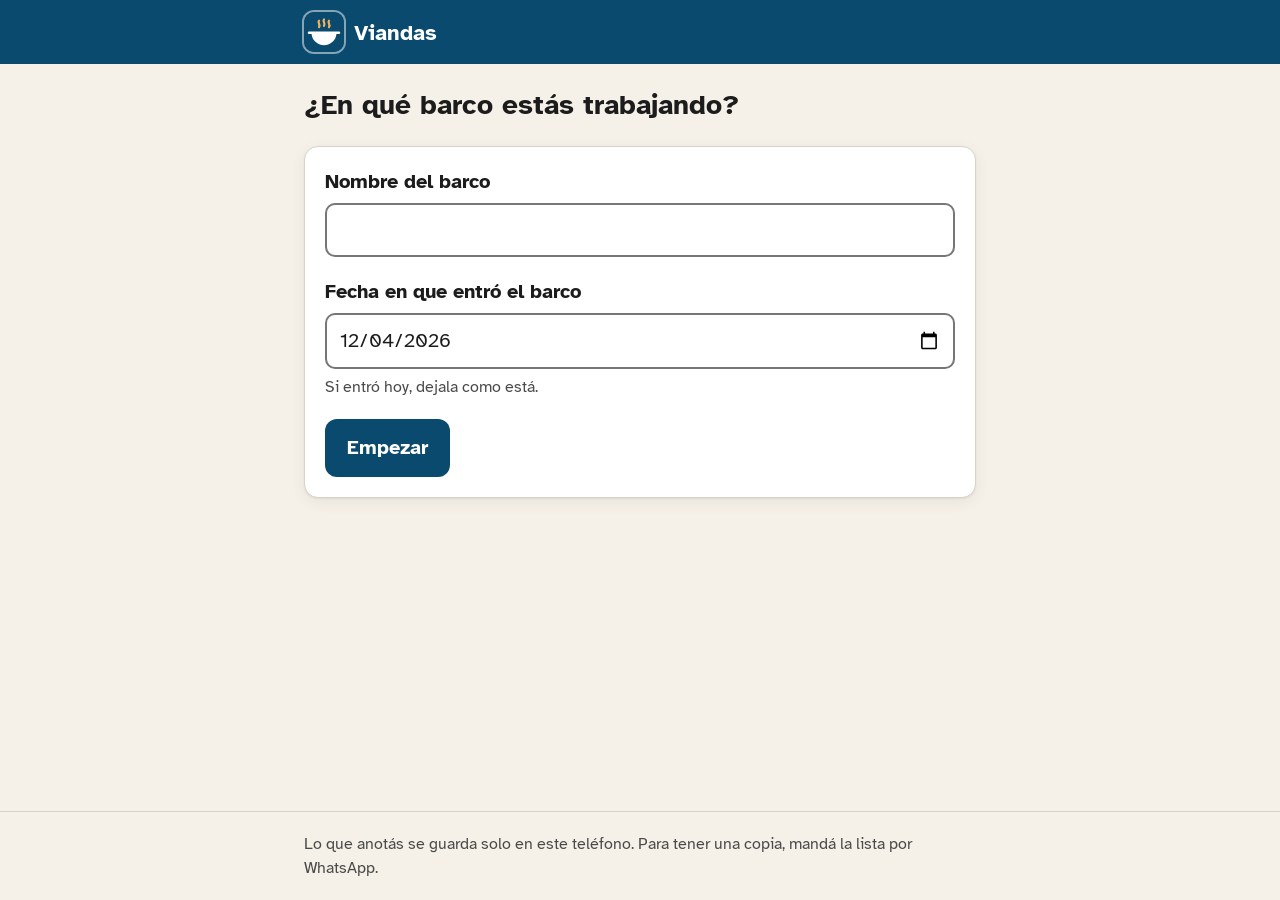
<file: index.html>
<!doctype html>
<html lang="es">
<head>
  <meta charset="utf-8">
  <meta name="viewport" content="width=device-width, initial-scale=1">
  <meta http-equiv="Content-Security-Policy" content="default-src 'self'; img-src 'self' data:; style-src 'self'; font-src 'self'; script-src 'self'; connect-src 'self'; manifest-src 'self'; worker-src 'self'; base-uri 'self'; form-action 'self'; object-src 'none'">
  <meta name="referrer" content="strict-origin-when-cross-origin">
  <title>Viandas: anotá las viandas de cada barco</title>
  <meta name="description" content="Anotá día por día las viandas de almuerzo y cena que entregás en el apartamento y en el puerto, con la hora y el menú, y obtené la lista total del barco.">
  <meta name="author" content="Nahuel Posse">
  <meta name="theme-color" content="#0b4a6f">
  <link rel="canonical" href="https://nahux-controlz.github.io/viandas/">
  <link rel="icon" href="img/icono.svg" type="image/svg+xml">
  <link rel="apple-touch-icon" href="img/apple-touch-icon.png">
  <link rel="manifest" href="manifest.webmanifest">
  <meta name="apple-mobile-web-app-title" content="Viandas">
  <link rel="preload" href="fonts/atkinson-hyperlegible-latin-400-normal.woff2" as="font" type="font/woff2" crossorigin>
  <link rel="preload" href="fonts/atkinson-hyperlegible-latin-700-normal.woff2" as="font" type="font/woff2" crossorigin>
  <link rel="stylesheet" href="css/app.css">
  <script type="module" src="js/app.js"></script>
</head>
<body>
  <a class="salto" href="#principal">Saltar al contenido</a>

  <header class="cabecera">
    <div class="contenedor">
      <a class="marca" href="./">
        <img src="img/icono.svg" alt="" width="40" height="40">
        <span>Viandas</span>
      </a>
    </div>
  </header>

  <main id="principal" class="contenedor" tabindex="-1">
    <noscript>
      <p class="tarjeta">Para usar Viandas hay que activar JavaScript en el navegador.</p>
    </noscript>
  </main>

  <footer class="pie">
    <div class="contenedor">
      <p>Lo que anotás se guarda solo en este teléfono. Para tener una copia, mandá la lista por WhatsApp.</p>
    </div>
  </footer>
</body>
</html>
</file>
<file: css/app.css>
/* Viandas · estilos mobile-first.
   Letra grande, botones grandes y alto contraste: la app la usa alguien
   que no se lleva bien con la tecnología. */

@font-face {
  font-family: "Atkinson Hyperlegible";
  src: url("../fonts/atkinson-hyperlegible-latin-400-normal.woff2") format("woff2");
  font-weight: 400;
  font-style: normal;
  font-display: swap;
}
@font-face {
  font-family: "Atkinson Hyperlegible";
  src: url("../fonts/atkinson-hyperlegible-latin-700-normal.woff2") format("woff2");
  font-weight: 700;
  font-style: normal;
  font-display: swap;
}

/* ---------- Tokens ---------- */
:root {
  --fondo: #f5f1e8;
  --papel: #ffffff;
  --tinta: #1c1c1c;
  --tinta-suave: #4a4a4a;
  --mar: #0b4a6f;
  --mar-oscuro: #083853;
  --mar-claro: #e2eef5;
  --borde: #767676;
  --linea: #d9d3c7;
  --almuerzo: #8a4500;
  --almuerzo-fondo: #fff3e0;
  --cena: #3b3a8f;
  --cena-fondo: #eeedfb;
  --ok: #1d6b33;
  --peligro: #a3261c;
  --wsp: #0f6e37;

  --radio: 14px;
  --radio-chico: 10px;
  --sombra: 0 1px 2px rgb(0 0 0 / 0.06), 0 4px 16px rgb(0 0 0 / 0.06);
  color-scheme: light;
}

/* ---------- Base ---------- */
*, *::before, *::after { box-sizing: border-box; }
html { -webkit-text-size-adjust: 100%; }
body {
  margin: 0;
  min-height: 100vh;
  display: flex;
  flex-direction: column;
  font-family: "Atkinson Hyperlegible", system-ui, -apple-system, "Segoe UI", sans-serif;
  font-size: 1.25rem;
  line-height: 1.5;
  color: var(--tinta);
  background: var(--fondo);
}
h1, h2, h3 { margin: 0; line-height: 1.2; }
h1 { font-size: 1.75rem; }
h2 { font-size: 1.5rem; }
h3 { font-size: 1.125rem; }
p { margin: 0; }
img, svg { display: block; }

:focus-visible { outline: 3px solid var(--mar); outline-offset: 3px; }
[tabindex="-1"]:focus { outline: none; }

.sr-only {
  position: absolute;
  width: 1px; height: 1px;
  padding: 0; margin: -1px;
  overflow: hidden;
  clip: rect(0 0 0 0);
  white-space: nowrap;
  border: 0;
}

.salto {
  position: absolute;
  left: 1rem; top: -4rem;
  z-index: 10;
  padding: 0.75rem 1rem;
  background: var(--papel);
  color: var(--mar);
  font-weight: 700;
  border-radius: var(--radio-chico);
}
.salto:focus { top: 1rem; }

.contenedor {
  width: 100%;
  max-width: 44rem;
  margin-inline: auto;
  padding-inline: 1rem;
}

/* ---------- Estructura ---------- */
.cabecera { background: var(--mar); color: #fff; }
.cabecera .contenedor { display: flex; align-items: center; min-height: 4rem; }
.marca {
  display: inline-flex;
  align-items: center;
  gap: 0.625rem;
  color: #fff;
  font-size: 1.375rem;
  font-weight: 700;
  text-decoration: none;
}
.marca img { border-radius: 10px; box-shadow: 0 0 0 2px rgb(255 255 255 / 0.5); }
.marca:focus-visible { outline-color: #fff; }

main { flex: 1; padding-block: 1.5rem 3rem; }

.pie { border-top: 1px solid var(--linea); padding-block: 1.25rem; }
.pie p { font-size: 1rem; color: var(--tinta-suave); }

.tarjeta {
  background: var(--papel);
  border: 1px solid var(--linea);
  border-radius: var(--radio);
  padding: 1.25rem;
  box-shadow: var(--sombra);
}

.pantalla { display: grid; gap: 1.5rem; }

/* ---------- Formularios ---------- */
.formulario { display: grid; gap: 1.25rem; }
.campo { display: grid; gap: 0.375rem; }
label { font-weight: 700; }
input, textarea {
  width: 100%;
  min-height: 3.25rem;
  padding: 0.625rem 0.75rem;
  font: inherit;
  color: inherit;
  background: var(--papel);
  border: 2px solid var(--borde);
  border-radius: var(--radio-chico);
}
textarea { min-height: 6rem; resize: vertical; }
input:focus-visible, textarea:focus-visible { outline: 3px solid var(--mar); outline-offset: 1px; border-color: var(--mar); }
::placeholder { color: #6b6b6b; opacity: 1; }
[aria-invalid="true"] { border-color: var(--peligro); }
.ayuda { font-size: 1rem; color: var(--tinta-suave); }
.error { font-size: 1rem; font-weight: 700; color: var(--peligro); }

/* ---------- Botones ---------- */
.acciones { display: grid; gap: 0.75rem; }
.btn {
  display: inline-flex;
  align-items: center;
  justify-content: center;
  gap: 0.5rem;
  width: 100%;
  min-height: 3.5rem;
  padding: 0.75rem 1.25rem;
  font: inherit;
  font-weight: 700;
  text-align: center;
  text-decoration: none;
  border: 2px solid transparent;
  border-radius: 12px;
  cursor: pointer;
}
.btn svg { width: 1.5rem; height: 1.5rem; flex: none; }
.btn--principal { background: var(--mar); color: #fff; }
.btn--principal:hover { background: var(--mar-oscuro); }
.btn--secundario { background: var(--papel); color: var(--mar); border-color: var(--mar); }
.btn--secundario:hover { background: var(--mar-claro); }
.btn--whatsapp { background: var(--wsp); color: #fff; }
.btn--whatsapp:hover { background: #0a5229; }

.btn-texto {
  justify-self: start;
  min-height: 2.75rem;
  padding: 0.5rem 0;
  font: inherit;
  font-size: 1.0625rem;
  font-weight: 700;
  color: var(--mar);
  background: none;
  border: 0;
  text-decoration: underline;
  text-underline-offset: 3px;
  cursor: pointer;
}
.btn-texto--peligro { color: var(--peligro); }

/* ---------- Barco ---------- */
.barco { display: grid; gap: 0.25rem; border-left: 6px solid var(--mar); }
.barco__etiqueta {
  font-size: 1rem;
  font-weight: 700;
  letter-spacing: 0.06em;
  text-transform: uppercase;
  color: var(--tinta-suave);
}
.barco__nombre { font-size: 2rem; overflow-wrap: anywhere; }

/* ---------- Filas que se tocan (días cerrados, trabajos anteriores) ---------- */
.dias { display: grid; gap: 0.75rem; margin: 0; padding: 0; list-style: none; }
.fila {
  display: grid;
  grid-template-columns: 1fr auto;
  align-items: center;
  gap: 0.125rem 1rem;
  width: 100%;
  min-height: 3.5rem;
  padding: 1rem 1.25rem;
  font: inherit;
  color: inherit;
  text-align: left;
  background: var(--papel);
  border: 2px solid var(--linea);
  border-radius: var(--radio);
  cursor: pointer;
}
.fila:hover { border-color: var(--mar); }
.fila__titulo { font-weight: 700; overflow-wrap: anywhere; }
.fila__dato { font-weight: 400; color: var(--tinta-suave); }
.fila__total { justify-self: end; font-weight: 700; white-space: nowrap; }
.fila__accion {
  grid-column: 1 / -1;
  font-size: 1rem;
  font-weight: 700;
  color: var(--mar);
  text-decoration: underline;
  text-underline-offset: 3px;
}

/* ---------- Día abierto ---------- */
.dia { display: grid; gap: 1.25rem; padding: 1rem 0.75rem; border-top: 6px solid var(--mar); }
.dia > header { padding-inline: 0.25rem; }
.dia h2 { font-size: 1.75rem; }
.dia__fecha::first-letter { text-transform: uppercase; }
.dia__fecha { color: var(--tinta-suave); }

.comida { min-inline-size: 0; margin: 0; padding: 0.75rem; border: 0; border-radius: 12px; }
.comida--almuerzo { background: var(--almuerzo-fondo); }
.comida--cena { background: var(--cena-fondo); }
.comida__titulo {
  float: left;
  width: 100%;
  display: flex;
  align-items: center;
  gap: 0.5rem;
  padding: 0 0.25rem;
  font-size: 1.375rem;
  font-weight: 700;
}
.comida__titulo svg { width: 1.75rem; height: 1.75rem; }
.comida--almuerzo .comida__titulo { color: var(--almuerzo); }
.comida--cena .comida__titulo { color: var(--cena); }

/* Apartamento y Puerto, uno al lado del otro */
.lugares { clear: both; display: grid; grid-template-columns: 1fr 1fr; gap: 0.5rem; padding-top: 0.625rem; }
.lugar {
  display: grid;
  align-content: start;
  gap: 0.375rem;
  min-width: 0;
  padding: 0.625rem;
  background: var(--papel);
  border-radius: var(--radio-chico);
}
.lugar__nombre { font-size: 1.125rem; overflow-wrap: anywhere; }
.lugar__etiqueta { font-size: 1rem; font-weight: 400; color: var(--tinta-suave); }

/* Contador: número arriba y botones − + abajo; en pantallas anchas, en una fila */
.contador {
  display: grid;
  grid-template-columns: 1fr 1fr;
  grid-template-areas: "valor valor" "menos mas";
  gap: 0.375rem;
}
.contador__valor {
  grid-area: valor;
  min-width: 0;
  padding: 0.25rem;
  font-size: 1.75rem;
  font-weight: 700;
  text-align: center;
}
.contador__btn {
  min-height: 3rem;
  padding: 0;
  font: inherit;
  font-size: 1.75rem;
  font-weight: 700;
  line-height: 1;
  color: var(--mar);
  background: var(--mar-claro);
  border: 2px solid var(--mar);
  border-radius: var(--radio-chico);
  cursor: pointer;
  touch-action: manipulation;
}
.hora { min-width: 0; padding: 0.5rem; font-size: 1.125rem; }
.contador__btn--menos { grid-area: menos; }
.contador__btn--mas { grid-area: mas; }
.contador__btn:active { color: #fff; background: var(--mar); }

.dia > .campo { padding-inline: 0.25rem; }
.dia__total {
  padding: 0.75rem 1rem;
  font-size: 1.25rem;
  background: var(--mar-claro);
  border-radius: var(--radio-chico);
}
.dia__guardado { display: flex; align-items: center; gap: 0.375rem; padding-inline: 0.25rem; font-size: 1rem; color: var(--ok); }
.dia__guardado svg { width: 1.25rem; height: 1.25rem; flex: none; }
.dia__guardado--error { color: var(--peligro); font-weight: 700; }

.anteriores { display: grid; gap: 0.75rem; }
.fila .fila__dato { grid-column: 1 / -1; font-size: 1rem; }

/* ---------- Lista de lo trabajado ---------- */
.resumen { display: grid; gap: 1.25rem; }
.resumen__cabecera { display: grid; gap: 0.25rem; }
.resumen h1 { font-size: 2rem; overflow-wrap: anywhere; }

.totales { display: grid; gap: 0.75rem; }
.totales__grande { display: flex; flex-wrap: wrap; align-items: baseline; gap: 0.5rem; font-weight: 700; }
.totales__grande strong { font-size: 3.5rem; line-height: 1; color: var(--mar); }
.totales__detalle { display: grid; grid-template-columns: 1fr 1fr; gap: 0.5rem; margin: 0; }
.totales__detalle div { padding: 0.625rem 0.75rem; background: var(--fondo); border-radius: var(--radio-chico); }
.totales__detalle dt { font-size: 1rem; color: var(--tinta-suave); }
.totales__detalle dd { margin: 0; font-size: 1.25rem; font-weight: 700; }

.resumen { padding: 1rem 0.75rem; }
.tabla { overflow-x: auto; border: 1px solid var(--linea); border-radius: var(--radio-chico); }
.tabla table { width: 100%; border-collapse: collapse; font-size: 1rem; font-variant-numeric: tabular-nums; }
.tabla th, .tabla td { padding: 0.375rem 0.1875rem; text-align: center; vertical-align: top; border-bottom: 1px solid var(--linea); }
.tabla thead th { font-size: 0.875rem; }
.tabla abbr { text-decoration: none; }
.tabla tbody th { padding-left: 0.375rem; text-align: left; }
.tabla small { display: block; font-size: 0.8125rem; font-weight: 400; color: var(--tinta-suave); white-space: nowrap; }
.tabla tfoot th, .tabla tfoot td { font-weight: 700; border-top: 2px solid var(--tinta); border-bottom: 0; }
.tabla__almuerzo { color: var(--almuerzo); background: var(--almuerzo-fondo); }
.tabla__cena { color: var(--cena); background: var(--cena-fondo); }
.tabla__total { background: var(--mar-claro); }

.menus { display: grid; gap: 0.75rem; margin: 0; padding: 0; list-style: none; }
.menus li { padding-bottom: 0.75rem; border-bottom: 1px solid var(--linea); }
.menus p { white-space: pre-line; overflow-wrap: anywhere; }

.cierre { display: grid; gap: 0.75rem; border-left: 6px solid var(--ok); }
.cierre h2 { font-size: 1.375rem; }

@media (min-width: 30rem) {
  .totales__detalle { grid-template-columns: repeat(4, 1fr); }
  .resumen { padding: 1.25rem; }
  .tabla table { font-size: 1.0625rem; }
  .tabla th, .tabla td { padding: 0.5rem 0.375rem; }
  .tabla thead th { font-size: 1rem; }
  .tabla small { font-size: 0.875rem; }
}

@media (min-width: 30rem) {
  .dia { padding: 1.25rem; }
  .comida { padding: 1rem; }
  .lugares { gap: 0.75rem; }
  .lugar { padding: 0.75rem; }
}

@media (min-width: 40rem) {
  .contador { grid-template-columns: 3rem minmax(0, 1fr) 3rem; grid-template-areas: "menos valor mas"; }
}

@media (min-width: 40rem) {
  .acciones { grid-auto-flow: column; justify-content: start; }
  .btn { width: auto; }
}

/* ---------- Impresión: solo la lista ---------- */
@media print {
  .salto, .cabecera, .pie, .no-imprimir { display: none !important; }
  body { font-size: 12pt; background: #fff; }
  main { padding: 0; }
  .tarjeta { padding: 0; border: 0; box-shadow: none; }
  .tabla { overflow: visible; border: 0; }
  .tabla tr { break-inside: avoid; }
  .tabla__almuerzo, .tabla__cena, .tabla__total { background: none; }
}

@media (prefers-reduced-motion: reduce) {
  *, *::before, *::after { transition: none !important; animation: none !important; scroll-behavior: auto !important; }
}
</file>
